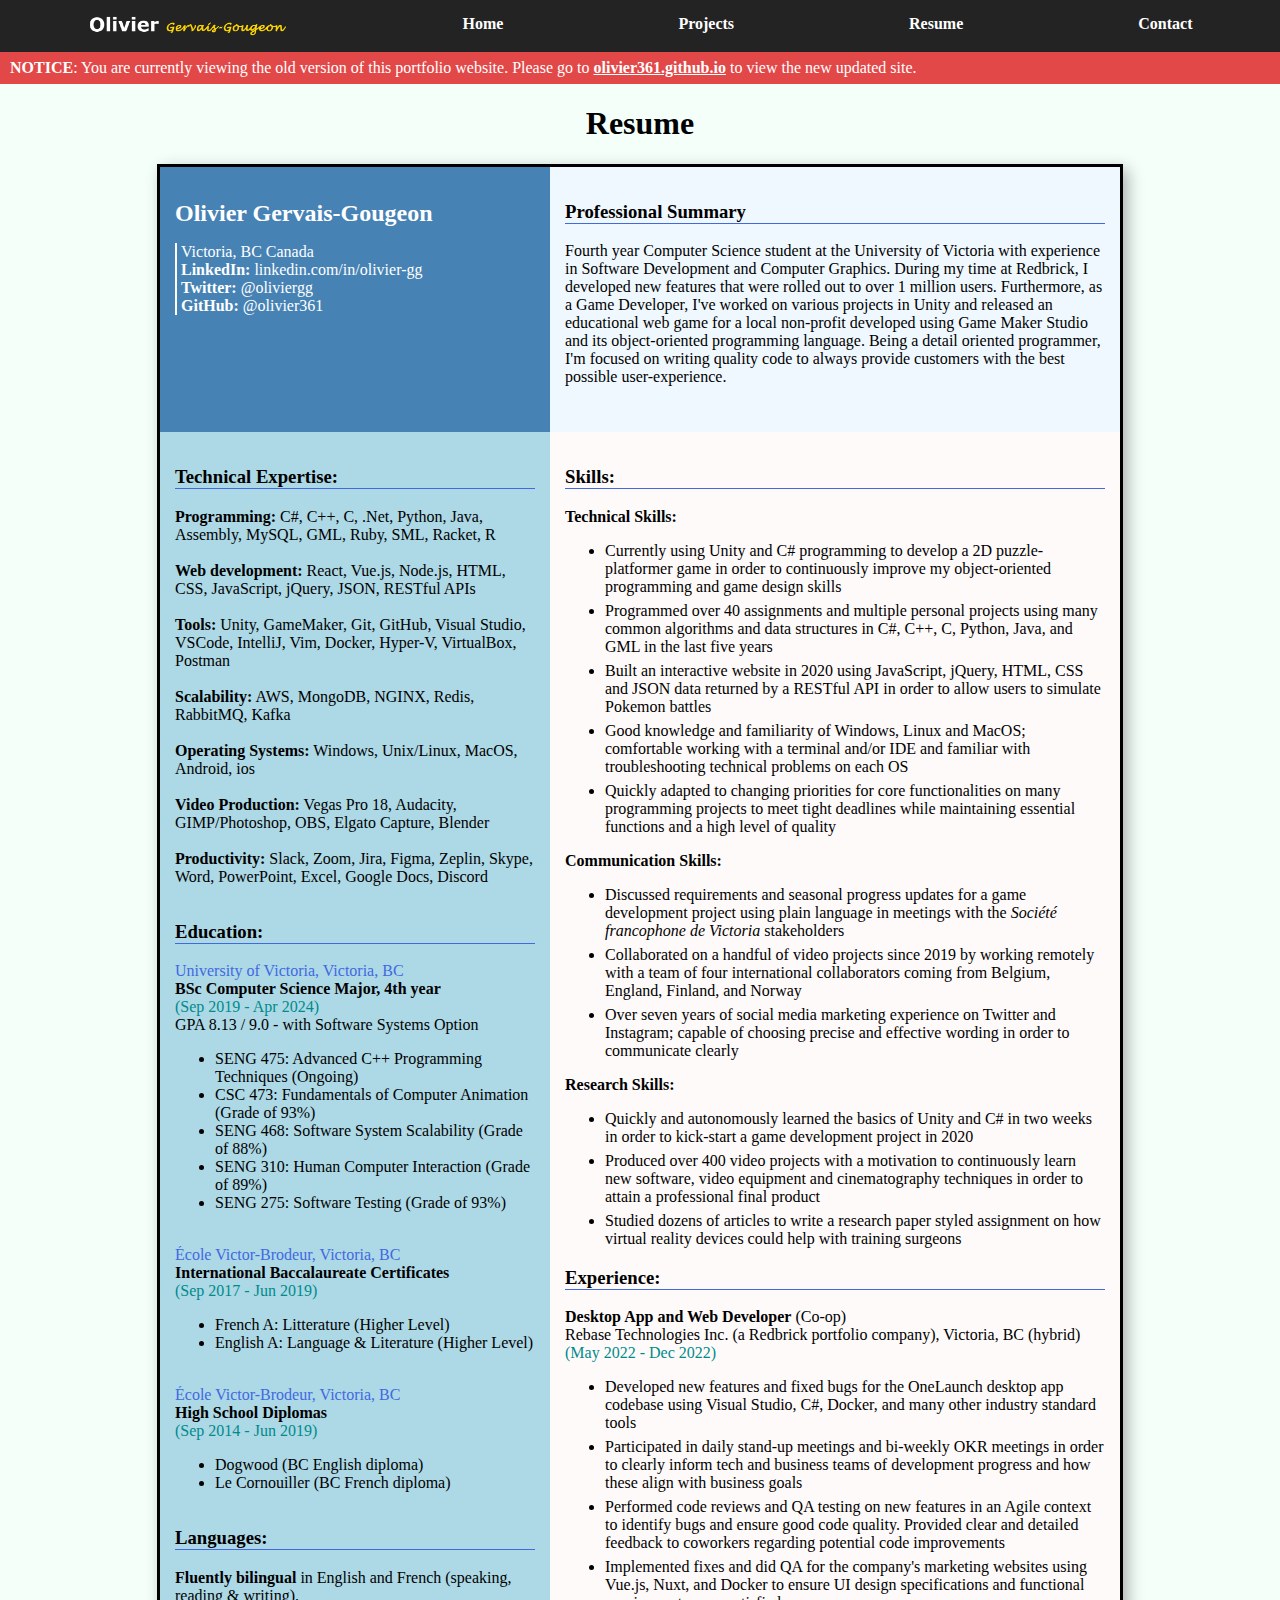
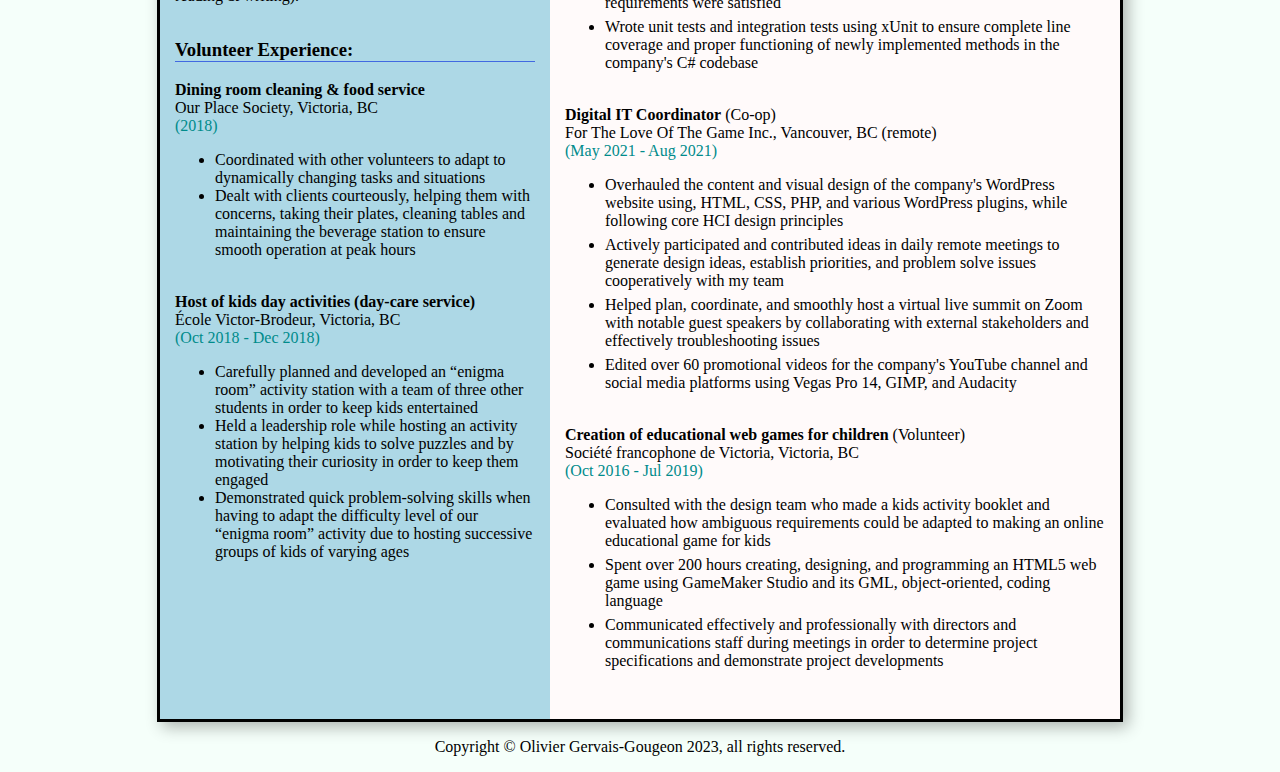
<file: html/resume.html>
<!-- resume.html -->

<html>
<head>
	<meta name="robots" content="noindex, nofollow, noarchive, noimageindex">
	<meta charset="UTF8">
	<title>Resume - Olivier G. G.</title>
	<!-- <link rel="icon" type="image/x-icon" href="../images/favicons/favicon.ico"> -->
	<link rel="icon" type="image" href="../images/favicons/website_favicon_circle512.png">
	<link href="../css/resume.css" type="text/css" rel="stylesheet">
</head>

<body>

<!-- Selection bar at the top: -->
<ul class="container">
	<li><a href="main.html"><img src="../images/olivier_logo_long.png" alt="logo" width="200px"></a></li>
	<li><a href="main.html">Home</a></li>
	<li><a href="projects.html">Projects</a></li>
	<li><a href="resume.html">Resume</a></li>
	<li><a href="contact.html">Contact</a></li>
</ul>
<div class="notice-banner">
	<p><b>NOTICE</b>: You are currently viewing the old version of this portfolio website. Please go to
		<a href="https://olivier361.github.io">olivier361.github.io</a> to view the new updated site.
	</p>
</div>
<!-- END OF TOP BAR -->

<div class="content" align="center">

<h1>Resume</h1>

<div class="resume">

<div class="top-half">

	<div class="header">
		<br>
		<h2>Olivier Gervais-Gougeon</h2>
		<p>
		Victoria, BC Canada<br>
		<b>LinkedIn:</b> <a href="https://www.linkedin.com/in/olivier-gg/" target="_blank">linkedin.com/in/olivier-gg</a><br>
		<b>Twitter:</b> <a href="https://twitter.com/oliviergg" target="_blank">@oliviergg</a><br>
		<b>GitHub:</b> <a href="https://github.com/olivier361" target="_blank">@olivier361</a><br>
		</p>
	</div> <!--END OF HEADER DIV-->

	<div class="summary">
		<h3>Professional Summary</h3>
		<p>
			Fourth year Computer Science student at the University of Victoria with experience
			in Software Development and Computer Graphics. During my time at Redbrick, I developed
			new features that were rolled out to over 1 million users. Furthermore, as a Game Developer,
			I've worked on various projects in Unity and released an educational web game for
			a local non-profit developed using Game Maker Studio and its object-oriented programming language.
			Being a detail oriented programmer, I'm focused on writing quality code to always provide
			customers with the best possible user-experience.	
		</p>
	</div> <!--END OF summary DIV-->

</div> <!--END OF TOP-HALF DIV-->

<div class="bottom-half">

<div class="side-panel">

	<!-- TECHNICAL EXPERTISE -->
	<h3>Technical Expertise:</h3>

	<p style="margin-top: 0px;">
		<b>Programming:</b>	C#, C++, C, .Net, Python, Java, Assembly, MySQL, GML, Ruby, SML, Racket, R<br><br>
		<b>Web development:</b> React, Vue.js, Node.js,  HTML, CSS, JavaScript, jQuery, JSON, RESTful APIs<br><br>
		<b>Tools:</b> Unity, GameMaker, Git, GitHub, Visual Studio, VSCode, IntelliJ, Vim, Docker, Hyper-V, VirtualBox, Postman<br><br>
		<b>Scalability:</b> AWS, MongoDB, NGINX, Redis, RabbitMQ, Kafka<br><br>
		<b>Operating Systems:</b> Windows, Unix/Linux, MacOS, Android, ios<br><br>
		<b>Video Production:</b> Vegas Pro 18, Audacity, GIMP/Photoshop, OBS, Elgato Capture, Blender<br><br>
		<b>Productivity:</b> Slack, Zoom, Jira, Figma, Zeplin, Skype, Word, PowerPoint, Excel, Google Docs, Discord<br>
	</p>

	<!-- EDUCATION -->

	<h3>Education:</h3>

	<div class="blue">University of Victoria, Victoria, BC</div>
	<b>BSc Computer Science Major, 4th year</b>
	<div class="dates">(Sep 2019 - Apr 2024)</div>
	GPA 8.13 / 9.0 - with Software Systems Option
	<ul>
		<li>SENG 475: Advanced C++ Programming Techniques (Ongoing)</li>
		<li>CSC 473: Fundamentals of Computer Animation	(Grade of 93%)</li>
		<li>SENG 468: Software System Scalability (Grade of 88%)</li>
		<li>SENG 310: Human Computer Interaction (Grade of 89%)</li>
		<li>SENG 275: Software Testing (Grade of 93%)</li>
	</ul>
	<br>
	
	<div class="blue">École Victor-Brodeur, Victoria, BC</div>
	<b>International Baccalaureate Certificates</b>
	<div class="dates">(Sep 2017 - Jun 2019)</div>
	<ul>
		<li>French A: Litterature (Higher Level)</li>
		<li>English A: Language & Literature (Higher Level)</li>
	</ul>
	<br>

	<div class="blue">École Victor-Brodeur, Victoria, BC</div>
	<b>High School Diplomas</b>
	<div class="dates">(Sep 2014 - Jun 2019)</div>
	<ul>
		<li>Dogwood (BC English diploma)</li>
		<li>Le Cornouiller (BC French diploma)</li>
	</ul>

	<!-- LANGUAGES -->

	<h3>Languages:</h3>
	<p style="margin-top: 0px;">
	<b>Fluently bilingual</b> in English and French (speaking, reading & writing).
	</p>

	<div class="desktop-only">
		<h3>Volunteer Experience:</h3>

		<b>Dining room cleaning & food service</b><br>
		Our Place Society, Victoria, BC
		<div class="dates">(2018)</div>

		<ul>
			<li>
				Coordinated with other volunteers to adapt to dynamically changing tasks and situations
			</li>
			<li>
				Dealt with clients courteously, helping them with concerns, taking their plates,
				cleaning tables and maintaining the beverage station to ensure smooth operation at peak hours
			</li>
		</ul>
		<br>

		<b>Host of kids day activities (day-care service)</b><br>
		École Victor-Brodeur, Victoria, BC
		<div class="dates">(Oct 2018 - Dec 2018)</div>

		<ul>
			<li>
				Carefully planned and developed an “enigma room” activity station with
				a team of three other students in order to keep kids entertained
			</li>
			<li>
				Held a leadership role while hosting an activity station by helping kids
				to solve puzzles and by motivating their curiosity in order to keep them engaged
			</li>
			<li>
				Demonstrated quick problem-solving skills when having to adapt the difficulty level
				of our “enigma room” activity due to hosting successive groups of kids of varying ages
			</li>
		</ul>
		<br>
	</div> <!-- END OF DESKTOP-ONLY-->

</div> <!--END OF SIDE-PANEL DIV-->

<div class="general">

	<h3>Skills:</h3>

	<b>Technical Skills:</b>

	<ul>
		<li>
			Currently using Unity and C# programming to develop a 2D puzzle-platformer game in order
			to continuously improve my object-oriented programming and game design skills
		</li>
		<li>
			Programmed over 40 assignments and multiple personal projects using many common algorithms
			and data structures in C#, C++, C, Python, Java, and GML in the last five years
		</li>
		<li>
			Built an interactive website in 2020 using JavaScript, jQuery, HTML, CSS and JSON data
			returned by a RESTful API in order to allow users to simulate Pokemon battles
		</li>
		<li>
			Good knowledge and familiarity of Windows, Linux and MacOS; comfortable working with a
			terminal and/or IDE and familiar with troubleshooting technical problems on each OS
		</li>
		<li>
			Quickly adapted to changing priorities for core functionalities on many programming projects
			to meet tight deadlines while maintaining essential functions and a high level of quality
		</li>
	</ul>

	<b>Communication Skills:</b>

	<ul>
		<li>
			Discussed requirements and seasonal progress updates for a game development project
			using plain language in meetings with the <i>Société francophone de Victoria</i> stakeholders
		</li>
		<li>
			Collaborated on a handful of video projects since 2019 by working remotely with a team of four
			international collaborators coming from Belgium, England, Finland, and Norway
		</li>
		<li>
			Over seven years of social media marketing experience on Twitter and Instagram;
			capable of choosing precise and effective wording in order to communicate clearly
		</li>
	</ul>

	<b>Research Skills:</b>

	<ul>
		<li>
			Quickly and autonomously learned the basics of Unity and C# in two weeks
			in order to kick-start a game development project in 2020
		</li>
		<li>
			Produced over 400 video projects with a motivation to continuously learn new software,
			video equipment and cinematography techniques in order to attain a professional final product
		</li>
		<li>
			Studied dozens of articles to write a research paper styled assignment on how
			virtual reality devices could help with training surgeons
		</li>
	</ul>

	<h3>Experience:</h3>

	<b>Desktop App and Web Developer</b> (Co-op)<br>
	Rebase Technologies Inc. (a Redbrick portfolio company), Victoria, BC (hybrid)
	<div class="dates">(May 2022 - Dec 2022)</div>
	<ul>
		<li>
			Developed new features and fixed bugs for the OneLaunch desktop app codebase
			using Visual Studio, C#, Docker, and many other industry standard tools
		</li>
		<li>
			Participated in daily stand-up meetings and bi-weekly OKR meetings in order to clearly inform
			tech and business teams of development progress and how these align with business goals
		</li>
		<li>
			Performed code reviews and QA testing on new features in an Agile context to identify bugs and ensure
			good code quality. Provided clear and detailed feedback to coworkers regarding potential code improvements
		</li>
		<li>
			Implemented fixes and did QA for the company's marketing websites using Vue.js, Nuxt, and Docker
			to ensure UI design specifications and functional requirements were satisfied
		</li>
		<li>
			Wrote unit tests and integration tests using xUnit to ensure complete line coverage
			and proper functioning of newly implemented methods in the company's C# codebase
		</li>
	</ul>
	<br>

	<b>Digital IT Coordinator</b> (Co-op)<br>
	For The Love Of The Game Inc., Vancouver, BC (remote)
	<div class="dates">(May 2021 - Aug 2021)</div>
	<ul>
		<li>
			Overhauled the content and visual design of the company's WordPress website using,
			HTML, CSS, PHP, and various WordPress plugins, while following core HCI design principles
		</li>
		<li>
			Actively participated and contributed ideas in daily remote meetings to generate design ideas,
			establish priorities, and problem solve issues cooperatively with my team
		</li>
		<li>
			Helped plan, coordinate, and smoothly host a virtual live summit on Zoom with notable guest speakers
			by collaborating with external stakeholders and effectively troubleshooting issues
		</li>
		<li>
			Edited over 60 promotional videos for the company's YouTube channel and social media
			platforms using Vegas Pro 14, GIMP, and Audacity
		</li>
	</ul>
	<br>

	<b>Creation of educational web games for children</b> (Volunteer)<br>
	Société francophone de Victoria, Victoria, BC
	<div class="dates">(Oct 2016 - Jul 2019)</div>

	<ul>
		<li>
			Consulted with the design team who made a kids activity booklet and evaluated how ambiguous
			requirements could be adapted to making an online educational game for kids
		</li>
		<li>
			Spent over 200 hours creating, designing, and programming an HTML5 web game using
			GameMaker Studio and its GML, object-oriented, coding language
		</li>
		<li>
			Communicated effectively and professionally with directors and communications staff during meetings
			in order to determine project specifications and demonstrate project developments
		</li>
	</ul>
	<br>

	<div class="mobile-only">
		<b>Dining room cleaning & food service</b> (Volunteer)<br>
		Our Place Society, Victoria, BC
		<div class="dates">(2018)</div>

		<ul>
			<li>
				Coordinated with other volunteers to adapt to dynamically changing tasks and situations
			</li>
			<li>
				Dealt with clients courteously, helping them with concerns, taking their plates,
				cleaning tables and maintaining the beverage station to ensure smooth operation at peak hours
			</li>
		</ul>
		<br>

		<b>Host of kids day activities (day-care service)</b> (Volunteer)<br>
		École Victor-Brodeur, Victoria, BC
		<div class="dates">(Oct 2018 - Dec 2018)</div>

		<ul>
			<li>
				Carefully planned and developed an “enigma room” activity station with
				a team of three other students in order to keep kids entertained
			</li>
			<li>
				Held a leadership role while hosting an activity station by helping kids
				to solve puzzles and by motivating their curiosity in order to keep them engaged
			</li>
			<li>
				Demonstrated quick problem-solving skills when having to adapt the difficulty level
				of our “enigma room” activity due to hosting successive groups of kids of varying ages
			</li>
		</ul>
		<br>
	</div> <!--END OF MOBILE-ONLY-->

</div> <!--END OF GENERAL DIV-->

</div> <!--END OF BOTTOM-HALF DIV-->



</div> <!--END OF RESUME DIV-->

<div class="bottom">
	<p>Copyright © Olivier Gervais-Gougeon 2023, all rights reserved.</p>
</div>

</div> <!--END OF CONTENT DIV-->

</body>

</html>
</file>
<file: css/resume.css>
/* resume.css */

body {
	background-color: MintCream;
	/* font-family: helvetica; */
	font-family: segoe ui;
	/* font-weight: lighter; */
	color: black;
	margin: 0px;
}

/* unvisited link */
a:link {
  color: white;
  text-decoration: none;
}

/* visited link */
a:visited {
  color: black;
}

/* ------------------------------------------------------- */

/* Applies to the top bar: */
.container {
	list-style: none;
	/* padding: 5px; */
	background-color: #232323;
	padding: 0px;
	display: flex;
	flex-direction: row;
	flex-wrap: wrap;
	justify-content: space-around;
	margin-bottom: 0px;
}
	
.container a {
	text-decoration: none;
	display: block;
	padding: 15px;
	color: white;
	font-weight: bold;
}

.container a:hover {
	background-color: DimGrey;
}

.notice-banner {
	background-color: #e24848;
	color: white;
	font-weight: normal;
	padding: 7px 10px;
	margin-bottom: 16px;
}

.notice-banner p {
	margin: 0px;
}

.notice-banner a {
	color: white;
	font-weight: bold;
	text-decoration: underline;
}

@media all and (max-width: 650px), (orientation: portrait) {
	.container{
		flex-direction: column;
	}
	.container li {
		text-align: center;
		border: 1px solid  white;
		border-radius: 3px;
	}
	.container img {
		width: 400px;
	}
}

@media all and (min-resolution: 180dpi) {
	.container a{
		font-size: 32px;
	}

	.notice-banner p {
		font-size: 1.3rem;
	}
}
/* END OF TopBar */
/* ------------------------------------------------------- */



/* .content { */
	/* display: flex; */
	/* flex-direction: column; */
	/* justify-content: center; */
	
	/* using align in html instead. */
/* } */

.resume {
	width: 75%;
	border: 3px solid black;
	background-color: Snow;
	display: flex;
	flex-direction: column;
	text-align: left;
	box-shadow: 5px 5px 15px rgba(0,0,0,0.3);
}

@media all and (max-width: 850px), (orientation: portrait) {
	.resume {
		width: 95%;
	}
}

.top-half {
	display: flex;
	flex-direction: row;
	width: 100%;
}

.bottom-half {
	display: flex;
	flex-direction: row;
	width: 100%;
}

.header {
	background-color: SteelBlue;
	padding: 15px;
	color: white;
	width: 40%;
}

.header p {
	border-left: 2px solid white;
	padding-left: 4px;
}

.side-panel {
	background-color: LightBlue;
	width: 40%;
	display: flex;
	flex-direction: column;
	justify-content: flex-start;
	text-align: left;
	padding: 15px;
}

.summary {
	background-color: AliceBlue;
	width: 60%;
	padding: 15px 15px 30px 15px;
}

.general {
	padding: 15px;
	width: 60%;
}

h2 {
	color: white;
	margin: 0px;
	/* font-size:  */
}

h3 {
	/* margin: 0px; */
	/* margin-bottom: 18px; */
	border-bottom: 1px solid RoyalBlue;
}

.blue {
	color: RoyalBlue;
	white-space:nowrap;
    overflow:hidden;
	/* font-size: 1em; */
    /* text-overflow:ellipsis; */
}

.mobile-only {
	display: none;
}

@media all and (max-width: 700px), (orientation: portrait) {
	.resume {
		display: flex;
		flex-direction: column;
	}
	.top-half {
		flex-direction: column;
	}
	.bottom-half {
		flex-direction: column;
	}
	.header, .summary, .side-panel, .general {
		width: auto;
	}
	.desktop-only {
		display: none;
	}
	.mobile-only {
		display: block;
	}
}

@media all and (max-width: 700px), (min-resolution: 180dpi), (orientation: portrait)  {
	/* .blue { */
		/* font-size: 100%; */
	/* } */
	.summary {
		/* font-size: 2em; */
		height: auto;
	}
	.header {
		/* font-size: 16px; */
		height: auto;
	}
}

.dates {
	/* margin: 0px; */
	color: DarkCyan;
}

.general li {
	margin-bottom: 6px;
}
</file>
